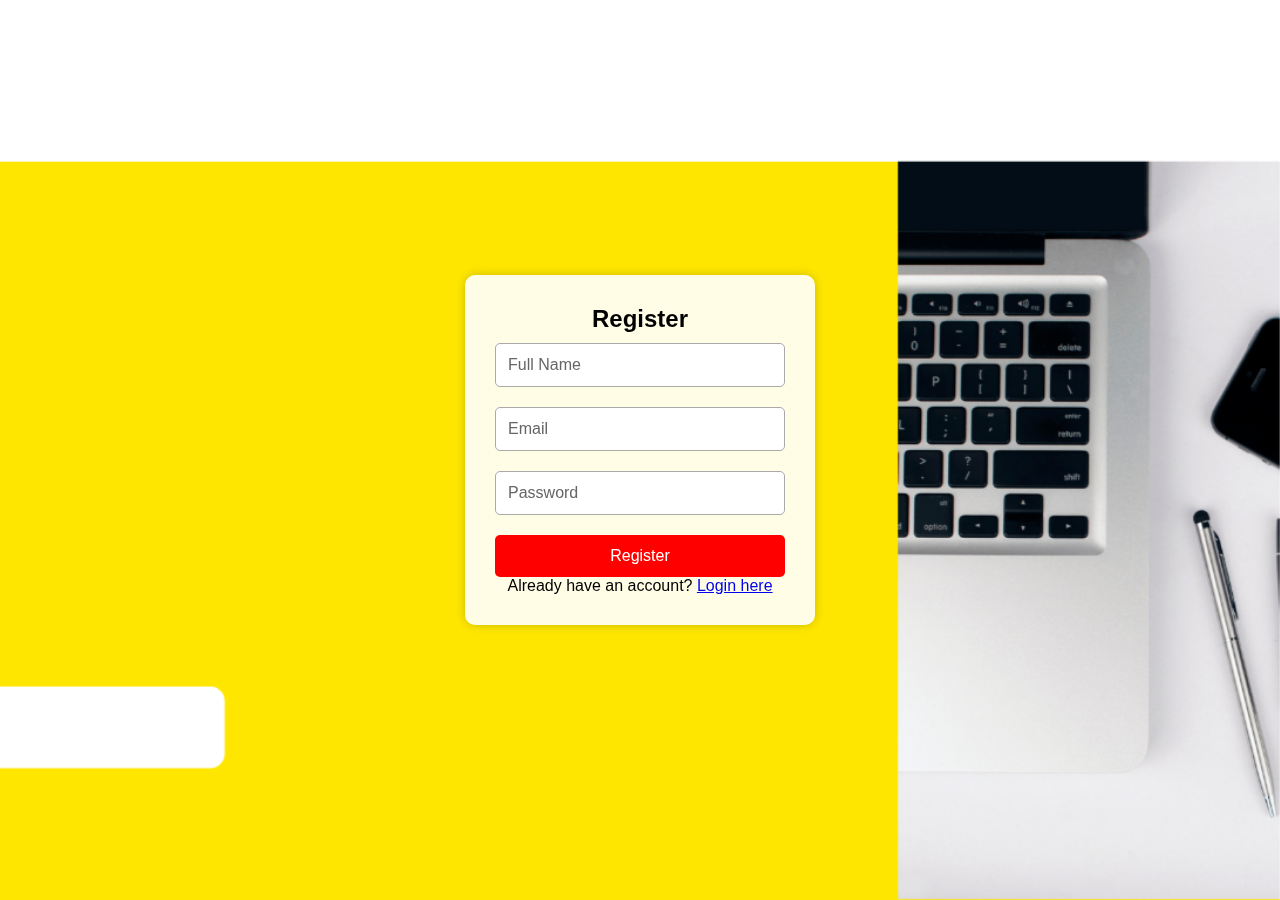
<file: register-app/frontend/index.html>
<!DOCTYPE html>
<html lang="en">
<head>
    <meta charset="UTF-8">
    <meta name="viewport" content="width=device-width, initial-scale=1.0">
    <title>Register</title>
    <link rel="stylesheet" href="style.css">  <!-- Global styles -->
    <link rel="stylesheet" href="register.css">  <!-- Registration page styles -->
</head>
<body>

    <!-- Background Container -->
    <div class="background-container"></div>

    <div class="container">
        <h2>Register</h2>
        <form id="registerForm">
            <input type="text" id="name" placeholder="Full Name" required>
            <input type="email" id="email" placeholder="Email" required>
            <input type="password" id="password" placeholder="Password" required>
            <button type="submit">Register</button>
        </form>
        <p id="registerMessage"></p>
        <p>Already have an account? <a href="login.html">Login here</a></p>
    </div>

    <script>
        // ✅ Handle Registration Form
        document.addEventListener("DOMContentLoaded", function () {
            const registerForm = document.getElementById("registerForm");
            if (registerForm) {
                registerForm.addEventListener("submit", async function (event) {
                    event.preventDefault();

                    let name = document.getElementById("name").value;
                    let email = document.getElementById("email").value;
                    let password = document.getElementById("password").value;

                    let response = await fetch("http://127.0.0.1:5000/register", {
                        method: "POST",
                        headers: { "Content-Type": "application/json" },
                        body: JSON.stringify({ name, email, password })
                    });

                    let result = await response.json();
                    document.getElementById("registerMessage").innerText = result.message;

                    if (response.ok) {
                        setTimeout(() => { window.location.href = "login.html"; }, 2000);
                    }
                });
            }
        });
    </script>

</body>
</html>
</file>
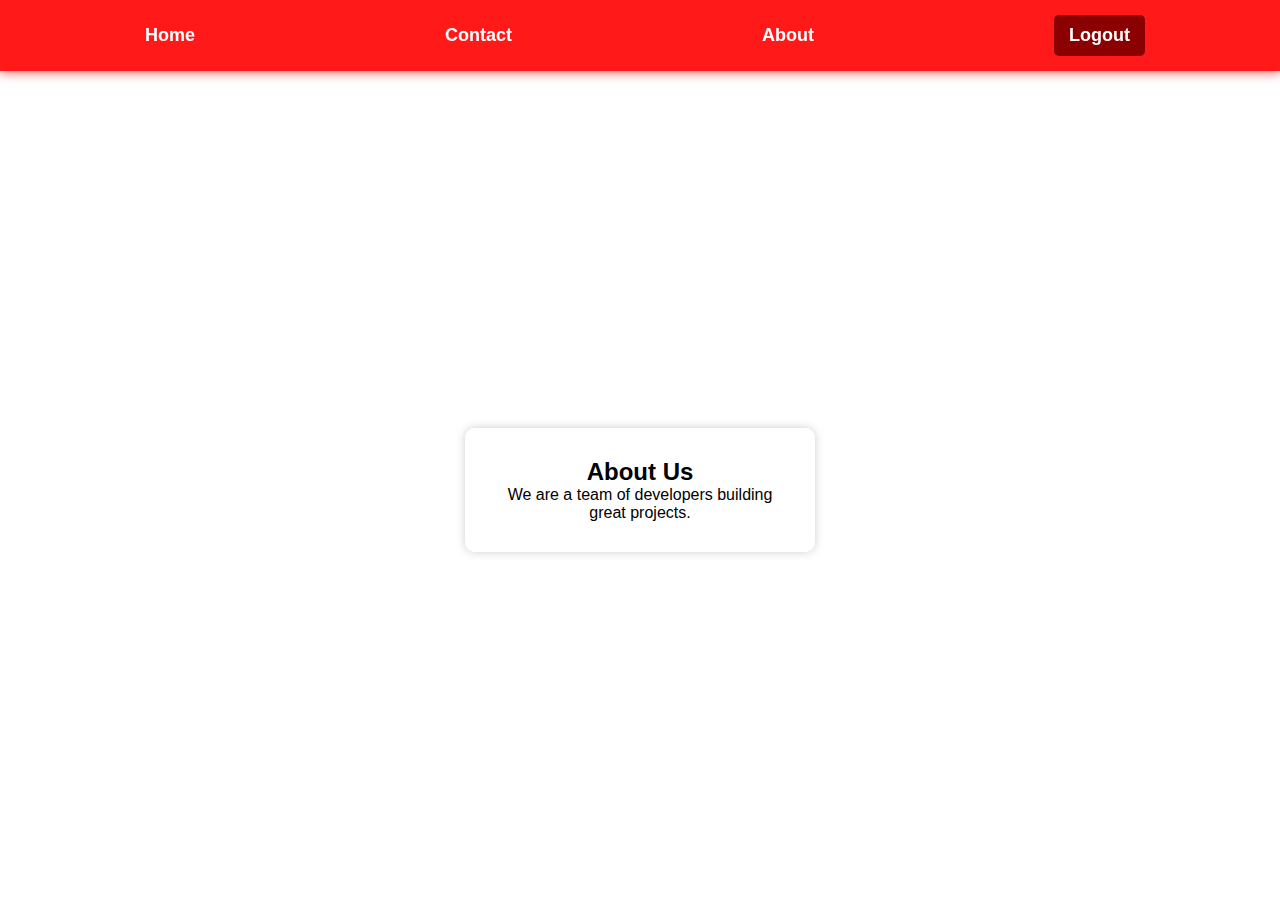
<file: register-app/frontend/about.html>
<!DOCTYPE html>
<html lang="en">
<head>
    <meta charset="UTF-8">
    <meta name="viewport" content="width=device-width, initial-scale=1.0">
    <title>About Us</title>
    <link rel="stylesheet" href="style.css">
</head>
<body>

    <div class="navbar">
        <a href="home.html">Home</a>
        <a href="contact.html">Contact</a>
        <a href="about.html">About</a>
        <a href="#" id="logout">Logout</a>
    </div>

    <div class="container">
        <h2>About Us</h2>
        <p>We are a team of developers building great projects.</p>
    </div>

    <script>
        document.getElementById("logout").addEventListener("click", function() {
            localStorage.removeItem("user");
            window.location.href = "login.html";
        });
    </script>

</body>
</html>
</file>
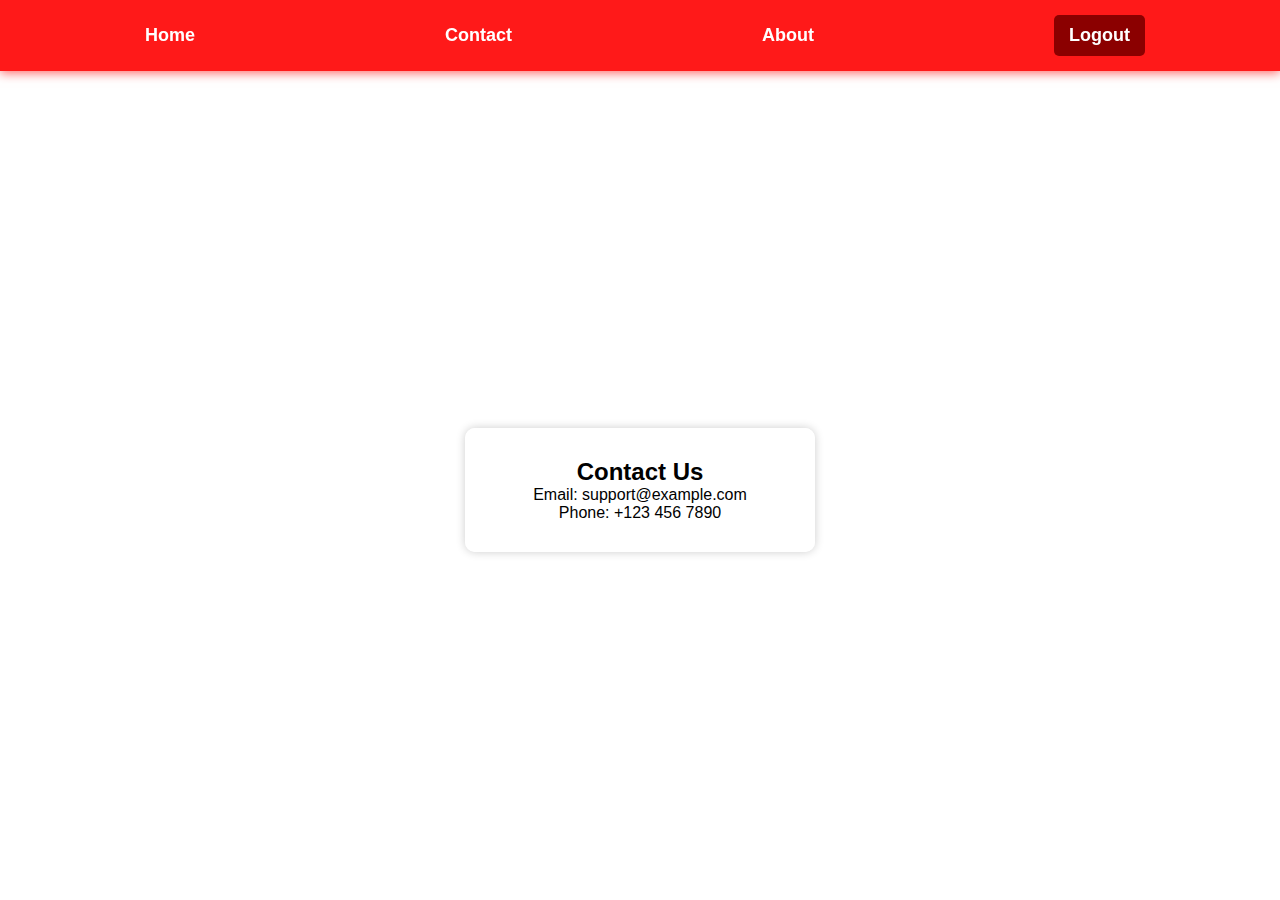
<file: register-app/frontend/contact.html>
<!DOCTYPE html>
<html lang="en">
<head>
    <meta charset="UTF-8">
    <meta name="viewport" content="width=device-width, initial-scale=1.0">
    <title>Contact Us</title>
    <link rel="stylesheet" href="style.css">
</head>
<body>

    <div class="navbar">
        <a href="home.html">Home</a>
        <a href="contact.html">Contact</a>
        <a href="about.html">About</a>
        <a href="#" id="logout">Logout</a>
    </div>

    <div class="container">
        <h2>Contact Us</h2>
        <p>Email: support@example.com</p>
        <p>Phone: +123 456 7890</p>
    </div>

    <script>
        document.getElementById("logout").addEventListener("click", function() {
            localStorage.removeItem("user");
            window.location.href = "login.html";
        });
    </script>

</body>
</html>
</file>
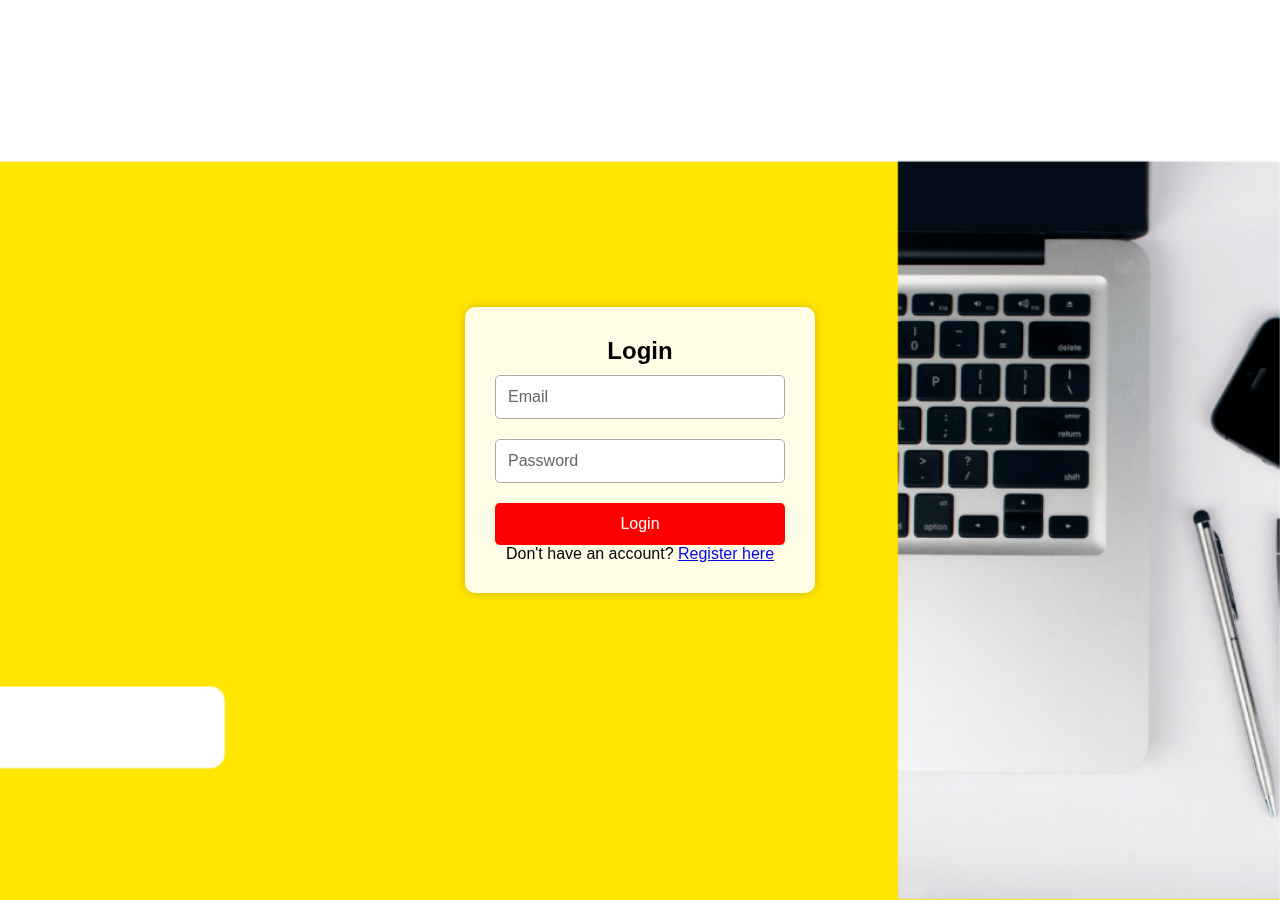
<file: register-app/frontend/login.html>
<!DOCTYPE html>
<html lang="en">
<head>
    <meta charset="UTF-8">
    <meta name="viewport" content="width=device-width, initial-scale=1.0">
    <title>Login</title>
    <link rel="stylesheet" href="style.css">  <!-- Global styles -->
    <link rel="stylesheet" href="login.css">  <!-- Login page styles -->
</head>
<body>

    <!-- Background Container -->
    <div class="background-container"></div>

    <div class="container">
        <h2>Login</h2>
        <form id="loginForm">
            <input type="email" id="loginEmail" placeholder="Email" required>
            <input type="password" id="loginPassword" placeholder="Password" required>
            <button type="submit">Login</button>
        </form>
        <p id="loginMessage"></p>
        <p>Don't have an account? <a href="index.html">Register here</a></p>
    </div>

    <script>
        // ✅ Handle Login Form
        document.addEventListener("DOMContentLoaded", function () {
            const loginForm = document.getElementById("loginForm");
            if (loginForm) {
                loginForm.addEventListener("submit", async function (event) {
                    event.preventDefault();

                    let email = document.getElementById("loginEmail").value;
                    let password = document.getElementById("loginPassword").value;

                    let response = await fetch("http://127.0.0.1:5000/login", {
                        method: "POST",
                        headers: { "Content-Type": "application/json" },
                        body: JSON.stringify({ email, password })
                    });

                    let result = await response.json();
                    document.getElementById("loginMessage").innerText = result.message;

                    if (result.success) {
                        localStorage.setItem("user", result.user);
                        window.location.href = "home.html"; // Redirect to home page after login
                    }
                });
            }
        });
    </script>

</body>
</html>
</file>
<file: register-app/frontend/register.css>
/* ✅ Background Image Styling for Registration Page */
.background-container {
    position: fixed;
    top: 0;
    left: 0;
    width: 100%;
    height: 100%;
    background: url('images/1.png') center/cover no-repeat;
    background-size: cover;
    z-index: -1;
}

/* ✅ Registration Form Container */
.container {
    position: relative;
    z-index: 1;
    background: rgba(255, 255, 255, 0.9); /* Semi-transparent background */
    padding: 30px;
    border-radius: 10px;
    box-shadow: 0px 0px 10px rgba(0, 0, 0, 0.2);
    width: 350px;
    text-align: center;
    margin: 100px auto;
}

/* ✅ Input Fields */
input {
    width: 100%;
    padding: 12px;
    margin: 10px 0;
    border: 1px solid #aaa;
    background: white;
    color: black;
    border-radius: 5px;
    font-size: 16px;
}

/* ✅ Placeholder Styling */
input::placeholder {
    color: #666;
}

/* ✅ Button Styling */
button {
    width: 100%;
    padding: 12px;
    background: red;
    color: white;
    border: none;
    border-radius: 5px;
    font-size: 16px;
    cursor: pointer;
    margin-top: 10px;
}

button:hover {
    background: darkred;
}
</file>
<file: register-app/frontend/login.css>
/* ✅ Background Image Styling for Login Page */
.background-container {
    position: fixed;
    top: 0;
    left: 0;
    width: 100%;
    height: 100%;
    background: url('images/1.png') center/cover no-repeat;
    background-size: cover;
    z-index: -1;
}

/* ✅ Login Container */
.container {
    position: relative;
    z-index: 1;
    background: rgba(255, 255, 255, 0.9); /* Semi-transparent background */
    padding: 30px;
    border-radius: 10px;
    box-shadow: 0px 0px 10px rgba(0, 0, 0, 0.2);
    width: 350px;
    text-align: center;
    margin: 100px auto;
}

/* ✅ Input Fields */
input {
    width: 100%;
    padding: 12px;
    margin: 10px 0;
    border: 1px solid #aaa;
    background: white;
    color: black;
    border-radius: 5px;
    font-size: 16px;
}

/* ✅ Placeholder Styling */
input::placeholder {
    color: #666;
}

/* ✅ Button Styling */
button {
    width: 100%;
    padding: 12px;
    background: red;
    color: white;
    border: none;
    border-radius: 5px;
    font-size: 16px;
    cursor: pointer;
    margin-top: 10px;
}

button:hover {
    background: darkred;
}
</file>
<file: register-app/frontend/style.css>
/* Reset Default Styles */
* {
    margin: 0;
    padding: 0;
    box-sizing: border-box;
}

/* White Background */
body {
    font-family: Arial, sans-serif;
    background-color: white;
    color: black;
    height: 100vh;
    display: flex;
    flex-direction: column;
    justify-content: center;
    align-items: center;
}
.background-container {
    position: fixed;
    top: 0;
    left: 0;
    width: 100%;
    height: 100%;
    background: url('images/1.png') center/cover no-repeat;
    background-size: cover;
    z-index: -1;
}
/* Fullscreen Iron Man Background */
.background-container {
    position: fixed;
    top: 0;
    left: 0;
    width: 100%;
    height: 100%;
    background: url('images/ironman.gif') center/cover no-repeat;
    background-size: contain; 
    z-index: -1;
    opacity: 1;
}

/* ✅ Navbar Styling (Only for logged-in pages) */
.navbar {
    background-color: rgba(255, 0, 0, 0.9);
    padding: 15px 20px;
    display: flex;
    justify-content: space-around;
    align-items: center;
    width: 100%;
    position: fixed;
    top: 0;
    left: 0;
    box-shadow: 0px 2px 10px rgba(255, 0, 0, 0.6);
    z-index: 10;
}

.navbar a {
    color: white;
    text-decoration: none;
    font-size: 18px;
    font-weight: bold;
    padding: 10px;
}

.navbar a:hover {
    color: yellow;
}

/* ✅ Logout Button */
#logout {
    background-color: darkred;
    padding: 10px 15px;
    border-radius: 5px;
    text-decoration: none;
}

#logout:hover {
    background-color: red;
    color: white;
}

/* ✅ Login & Register Pages (No Navbar, Centered Forms) */
.container {
    background: rgba(255, 255, 255, 0.9);
    padding: 30px;
    border-radius: 10px;
    box-shadow: 0px 0px 10px rgba(0, 0, 0, 0.2);
    width: 350px;
    text-align: center;
    margin-top: 80px;
    position: relative;
    z-index: 2;
}

/* Form Styling */
input {
    width: 100%;
    padding: 12px;
    margin: 10px 0;
    border: 1px solid #aaa;
    background: white;
    color: black;
    border-radius: 5px;
    font-size: 16px;
}

input::placeholder {
    color: #666;
}

button {
    width: 100%;
    padding: 12px;
    background: red;
    color: white;
    border: none;
    border-radius: 5px;
    font-size: 16px;
    cursor: pointer;
    margin-top: 10px;
}

button:hover {
    background: darkred;
}

/* ✅ File Download Link */
#download {
    display: block;
    margin-top: 20px;
    color: yellow;
    font-size: 18px;
    text-decoration: none;
}

#download:hover {
    text-decoration: underline;
}

/* ✅ Home Page Layout - Iron Man on Left */
.main-content {
    display: flex;
    align-items: center;
    justify-content: space-between;
    padding: 100px;
    width: 80%;
    margin-top: 80px;
}

/* Left Section - Iron Man Image */
.left-section {
    flex: 1;
    display: flex;
    justify-content: center;
    align-items: center;
}

.ironman-image {
    width: 300px; /* Adjust size */
    height: auto;
}

/* Right Section - User Welcome */
.right-section {
    flex: 1;
    text-align: left;
    padding-left: 50px;
}
</file>
